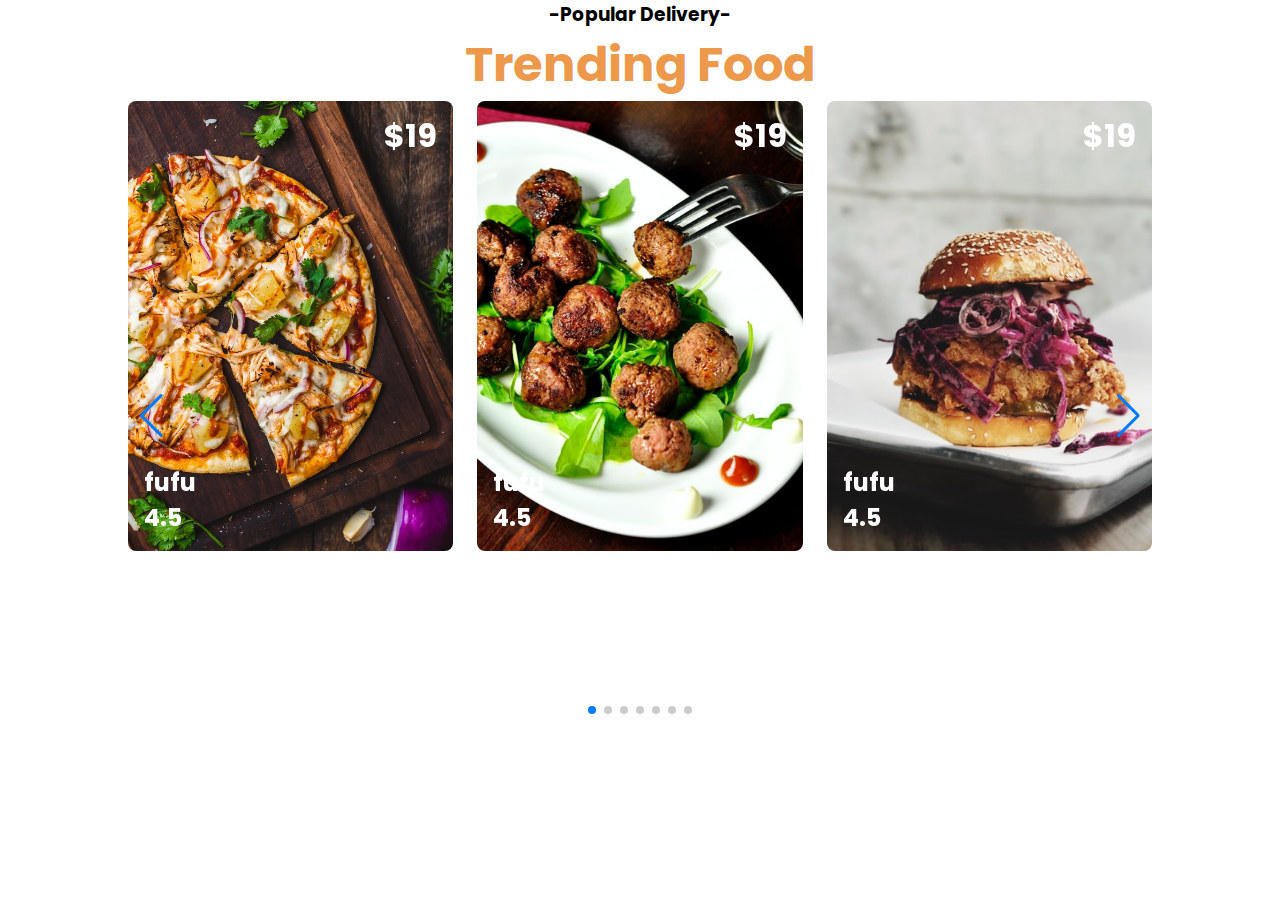
<file: Swiper Js/index.html>
<!DOCTYPE html>
<html lang="en">
<head>
    <meta charset="UTF-8">
    <meta http-equiv="X-UA-Compatible" content="IE=edge">
    <meta name="viewport" content="width=device-width, initial-scale=1.0">
    <title>Ye</title>
    <link rel="stylesheet" href="https://cdnjs.cloudflare.com/ajax/libs/font-awesome/6.2.1/css/all.min.css"
        integrity="sha512-MV7K8+y+gLIBoVD59lQIYicR65iaqukzvf/nwasF0nqhPay5w/9lJmVM2hMDcnK1OnMGCdVK+iQrJ7lzPJQd1w=="
        crossorigin="anonymous" referrerpolicy="no-referrer" />
    <link rel="stylesheet" href="https://cdn.jsdelivr.net/npm/swiper@8/swiper-bundle.min.css" />
    <link rel="stylesheet" href="style.css">
</head>
<body>
    <div class="container">
        <div class="heading-section">
            <h3 class="section-subheading text-center">-Popular Delivery-</h3>
            <h1 class="section-heading text-center">Trending Food</h1>
        </div><!-- end of heading -->
        <div class="swiper">
            <div class="swiper-wrapper">
                <div class="swiper-slide">
                    <div class="slide-image">
                        <img src="Images/tranding-food-1.png" alt="">
                    </div>
                    <div class="slide-content">
                        <h1 class="food-price">$19</h1>
                        <div class="content-bottom">
                            <h2 class="food-name">fufu</h2>
                            <h2 class="food-rating">
                                <span>4.5</span>
                                <div class="rating">
                                    <i class="fa fa-star" aria-hidden="true"></i>
                                    <i class="fa fa-star" aria-hidden="true"></i>
                                    <i class="fa fa-star" aria-hidden="true"></i>
                                    <i class="fa fa-star" aria-hidden="true"></i>
                                    <i class="fa fa-star" aria-hidden="true"></i>
                                </div>
                            </h2>
                        </div>
                    </div><!-- end of slide-content -->
                </div><!-- end of swiper-slide -->
                <div class="swiper-slide">
                    <div class="slide-image">
                        <img src="Images/tranding-food-2.png" alt="">
                    </div>
                    <div class="slide-content">
                        <h1 class="food-price">$19</h1>
                        <div class="content-bottom">
                            <h2 class="food-name">fufu</h2>
                            <h2 class="food-rating">
                                <span>4.5</span>
                                <div class="rating">
                                    <i class="fa fa-star" aria-hidden="true"></i>
                                    <i class="fa fa-star" aria-hidden="true"></i>
                                    <i class="fa fa-star" aria-hidden="true"></i>
                                    <i class="fa fa-star" aria-hidden="true"></i>
                                    <i class="fa fa-star" aria-hidden="true"></i>
                                </div>
                            </h2>
                        </div>
                    </div><!-- end of slide-content -->
                </div><!-- end of swiper-slide -->
                <div class="swiper-slide">
                    <div class="slide-image">
                        <img src="Images/tranding-food-3.png" alt="">
                    </div>
                    <div class="slide-content">
                        <h1 class="food-price">$19</h1>
                        <div class="content-bottom">
                            <h2 class="food-name">fufu</h2>
                            <h2 class="food-rating">
                                <span>4.5</span>
                                <div class="rating">
                                    <i class="fa fa-star" aria-hidden="true"></i>
                                    <i class="fa fa-star" aria-hidden="true"></i>
                                    <i class="fa fa-star" aria-hidden="true"></i>
                                    <i class="fa fa-star" aria-hidden="true"></i>
                                    <i class="fa fa-star" aria-hidden="true"></i>
                                </div>
                            </h2>
                        </div>
                    </div><!-- end of slide-content -->
                </div><!-- end of swiper-slide -->
                <div class="swiper-slide">
                    <div class="slide-image">
                        <img src="Images/tranding-food-4.png" alt="">
                    </div>
                    <div class="slide-content">
                        <h1 class="food-price">$19</h1>
                        <div class="content-bottom">
                            <h2 class="food-name">fufu</h2>
                            <h2 class="food-rating">
                                <span>4.5</span>
                                <div class="rating">
                                    <i class="fa fa-star" aria-hidden="true"></i>
                                    <i class="fa fa-star" aria-hidden="true"></i>
                                    <i class="fa fa-star" aria-hidden="true"></i>
                                    <i class="fa fa-star" aria-hidden="true"></i>
                                    <i class="fa fa-star" aria-hidden="true"></i>
                                </div>
                            </h2>
                        </div>
                    </div><!-- end of slide-content -->
                </div><!-- end of swiper-slide -->
                <div class="swiper-slide">
                    <div class="slide-image">
                        <img src="Images/tranding-food-5.png" alt="">
                    </div>
                    <div class="slide-content">
                        <h1 class="food-price">$19</h1>
                        <div class="content-bottom">
                            <h2 class="food-name">fufu</h2>
                            <h2 class="food-rating">
                                <span>4.5</span>
                                <div class="rating">
                                    <i class="fa fa-star" aria-hidden="true"></i>
                                    <i class="fa fa-star" aria-hidden="true"></i>
                                    <i class="fa fa-star" aria-hidden="true"></i>
                                    <i class="fa fa-star" aria-hidden="true"></i>
                                    <i class="fa fa-star" aria-hidden="true"></i>
                                </div>
                            </h2>
                        </div>
                    </div><!-- end of slide-content -->
                </div><!-- end of swiper-slide -->                
                <div class="swiper-slide">
                    <div class="slide-image">
                        <img src="Images/tranding-food-6.png" alt="">
                    </div>
                    <div class="slide-content">
                        <h1 class="food-price">$19</h1>
                        <div class="content-bottom">
                            <h2 class="food-name">fufu</h2>
                            <h2 class="food-rating">
                                <span>4.5</span>
                                <div class="rating">
                                    <i class="fa fa-star" aria-hidden="true"></i>
                                    <i class="fa fa-star" aria-hidden="true"></i>
                                    <i class="fa fa-star" aria-hidden="true"></i>
                                    <i class="fa fa-star" aria-hidden="true"></i>
                                    <i class="fa fa-star" aria-hidden="true"></i>
                                </div>
                            </h2>
                        </div>
                    </div><!-- end of slide-content -->
                </div><!-- end of swiper-slide -->                
                <div class="swiper-slide">
                    <div class="slide-image">
                        <img src="Images/tranding-food-7.png" alt="">
                    </div>
                    <div class="slide-content">
                        <h1 class="food-price">$19</h1>
                        <div class="content-bottom">
                            <h2 class="food-name">fufu</h2>
                            <h2 class="food-rating">
                                <span>4.5</span>
                                <div class="rating">
                                    <i class="fa fa-star" aria-hidden="true"></i>
                                    <i class="fa fa-star" aria-hidden="true"></i>
                                    <i class="fa fa-star" aria-hidden="true"></i>
                                    <i class="fa fa-star" aria-hidden="true"></i>
                                    <i class="fa fa-star" aria-hidden="true"></i>
                                </div>
                            </h2>
                        </div>
                    </div><!-- end of slide-content -->
                </div><!-- end of swiper-slide -->                
            </div><!-- end of swiper-wrapper -->
            <div class="swiper-pagination"></div>
            <div class="swiper-button-prev"></div>
            <div class="swiper-button-next"></div>
        </div><!-- end of swiper -->
    </div><!-- end of container -->
    <script src="https://cdn.jsdelivr.net/npm/swiper@8/swiper-bundle.min.js"></script>
    <script src="script.js"></script>
</body>
</html>
</file>
<file: Swiper Js/style.css>
@import url('https://fonts.googleapis.com/css2?family=Poppins:wght@200;400;600&display=swap');

:root {
    --primary: #ec994b;
    --white: #ffffff;
    --bg: #f5f5f5;
}
*{
    padding: 0;
    margin: 0;
    box-sizing: border-box;
}
body{
    font-family: 'Poppins', sans-serif;
    height: 100vh;
    width: 100%;    
}
.section-heading {
    font-size: 3rem;
    color: var(--primary);    
}
.swiper{    
    height: 70vh;
    width: 80%;
    /* background-color: red; */
    /* display: flex;
    justify-content: center;
    align-items: center; */
}
.slide-image{
    width: 100%;
    height: 100%;
}
.slide-image img{
    width: 100%;
    height: 100%;
    object-fit: cover;
}
.text-center{
    text-align: center;
}
.swiper-slide{
    /* margin-top: 2rem; */
    position: relative;
    height: 450px;
    width: 350px;
    border-radius: 8px;
    overflow: hidden;
}
.slide-content{
    position: absolute;
    top: 0;
    left: 0;
    width: 100%;
    height: 100%; 
    color: #fff; 
}
.content-bottom {
    position: absolute;
    font-size: 1rem;
    bottom: 1rem;    
    left: 1rem;
}
.slide-content .food-price{
    position: absolute;
    right: 1rem;
    top: 0.7rem;    
}
.slide-content .food-rating{    
    display: flex;    
}
.slide-content .food-rating span{
    margin-right: 1rem;   
}
.food-rating i {
    color: var(--primary);
}
</file>
